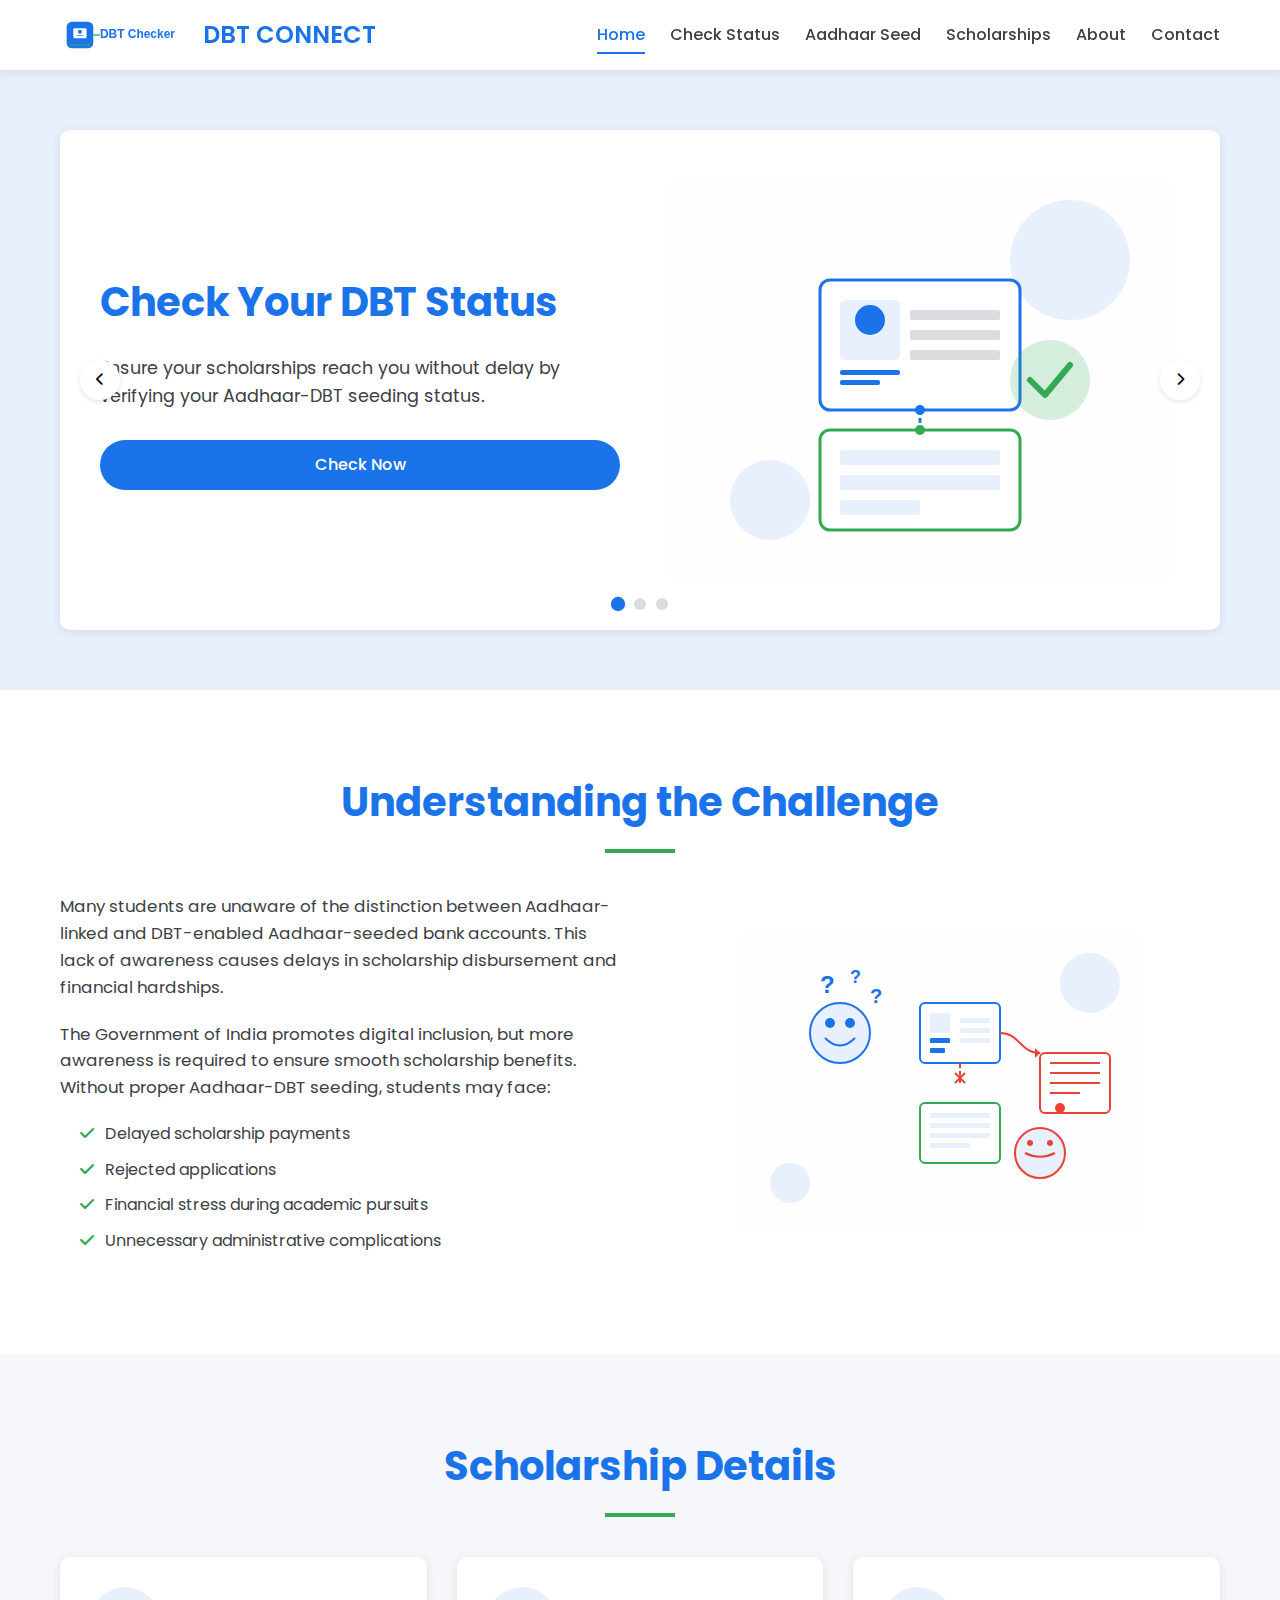
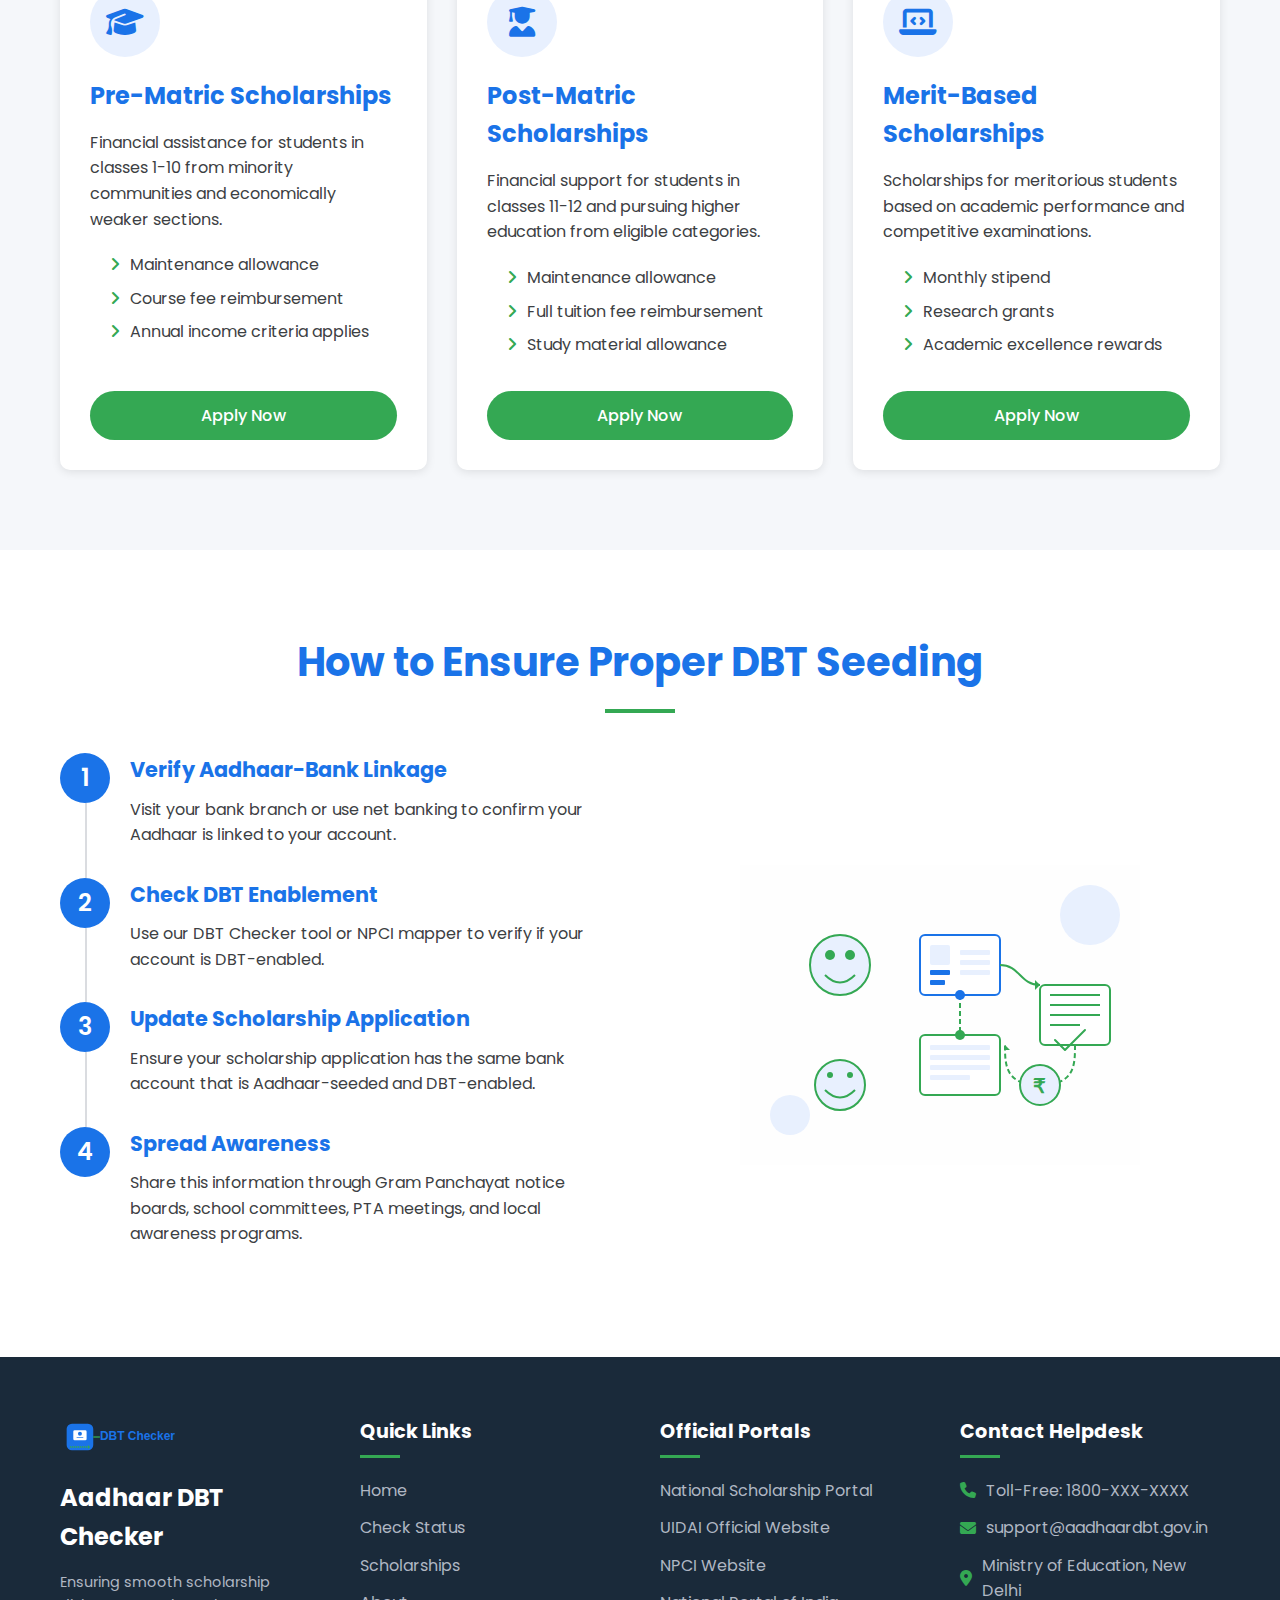
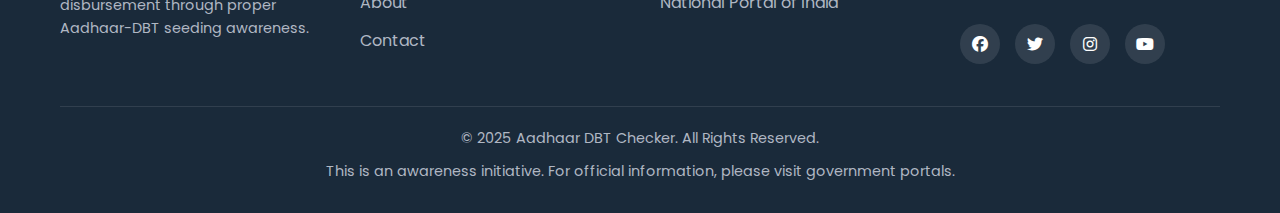
<file: index.html>
<!DOCTYPE html>
<html lang="en">
<head>
    <meta charset="UTF-8">
    <meta name="viewport" content="width=device-width, initial-scale=1.0">
    <title>Aadhaar DBT Checker</title>
    <link rel="stylesheet" href="css/styles.css">
    <link rel="stylesheet" href="https://cdnjs.cloudflare.com/ajax/libs/font-awesome/6.4.0/css/all.min.css">
    <link href="https://fonts.googleapis.com/css2?family=Poppins:wght@300;400;500;600;700&display=swap" rel="stylesheet">
</head>
<body>
    <!-- Header Section -->
    <header>
        <div class="container">
            <div class="logo">
                <img src="images/logo.svg" alt="Aadhaar DBT Logo">
                <h1>DBT CONNECT</h1>
            </div>
            <nav>
                <ul>
                    <li><a href="index.html" class="active">Home</a></li>
                    <li><a href="checker.html">Check Status</a></li>
                    <li><a href="aadhaar.html">Aadhaar Seed</a></li>
                    <li><a href="#scholarships">Scholarships</a></li>
                    <li><a href="#about">About</a></li>
                    <li><a href="#contact">Contact</a></li>
                </ul>
            </nav>
        </div>
    </header>

    <!-- Hero Section with Carousel -->
    <section class="hero">
        <div class="container">
            <div class="carousel-container">
                <div class="carousel">
                    <div class="carousel-slide active">
                        <div class="carousel-content">
                            <h2>Check Your DBT Status</h2>
                            <p>Ensure your scholarships reach you without delay by verifying your Aadhaar-DBT seeding status.</p>
                            <a href="checker.html" class="btn btn-primary">Check Now</a>
                        </div>
                        <div class="carousel-image">
                            <img src="images/hero-1.svg" alt="DBT Checker">
                        </div>
                    </div>
                    <div class="carousel-slide">
                        <div class="carousel-content">
                            <h2>Pre & Post Matric Scholarships</h2>
                            <p>Access government scholarships easily with proper Aadhaar-DBT seeding.</p>
                            <a href="#scholarships" class="btn btn-primary">Learn More</a>
                        </div>
                        <div class="carousel-image">
                            <img src="images/hero-2.svg" alt="Scholarships">
                        </div>
                    </div>
                    <div class="carousel-slide">
                        <div class="carousel-content">
                            <h2>Digital Financial Inclusion</h2>
                            <p>Be part of India's digital revolution by enabling Aadhaar-DBT for direct benefit transfers.</p>
                            <a href="#solution" class="btn btn-primary">Know How</a>
                        </div>
                        <div class="carousel-image">
                            <img src="images/hero-3.svg" alt="Digital Inclusion">
                        </div>
                    </div>
                </div>
                <div class="carousel-indicators">
                    <span class="indicator active" data-slide="0"></span>
                    <span class="indicator" data-slide="1"></span>
                    <span class="indicator" data-slide="2"></span>
                </div>
                <div class="carousel-controls">
                    <button class="carousel-control prev"><i class="fas fa-chevron-left"></i></button>
                    <button class="carousel-control next"><i class="fas fa-chevron-right"></i></button>
                </div>
            </div>
        </div>
    </section>

    <!-- About/Description Section -->
    <section id="about" class="about">
        <div class="container">
            <div class="section-header">
                <h2>Understanding the Challenge</h2>
                <div class="underline"></div>
            </div>
            <div class="about-content">
                <div class="about-text">
                    <p>Many students are unaware of the distinction between Aadhaar-linked and DBT-enabled Aadhaar-seeded bank accounts. This lack of awareness causes delays in scholarship disbursement and financial hardships.</p>
                    <p>The Government of India promotes digital inclusion, but more awareness is required to ensure smooth scholarship benefits. Without proper Aadhaar-DBT seeding, students may face:</p>
                    <ul>
                        <li>Delayed scholarship payments</li>
                        <li>Rejected applications</li>
                        <li>Financial stress during academic pursuits</li>
                        <li>Unnecessary administrative complications</li>
                    </ul>
                </div>
                <div class="about-image">
                    <img src="images/about.svg" alt="DBT Challenge">
                </div>
            </div>
        </div>
    </section>

    <!-- Scholarship Details Section -->
    <section id="scholarships" class="scholarships">
        <div class="container">
            <div class="section-header">
                <h2>Scholarship Details</h2>
                <div class="underline"></div>
            </div>
            <div class="scholarship-cards">
                <div class="card">
                    <div class="card-icon">
                        <i class="fas fa-graduation-cap"></i>
                    </div>
                    <h3>Pre-Matric Scholarships</h3>
                    <p>Financial assistance for students in classes 1-10 from minority communities and economically weaker sections.</p>
                    <ul>
                        <li>Maintenance allowance</li>
                        <li>Course fee reimbursement</li>
                        <li>Annual income criteria applies</li>
                    </ul>
                    <a href="https://scholarships.gov.in" target="_blank" class="btn btn-secondary">Apply Now</a>
                </div>
                <div class="card">
                    <div class="card-icon">
                        <i class="fas fa-user-graduate"></i>
                    </div>
                    <h3>Post-Matric Scholarships</h3>
                    <p>Financial support for students in classes 11-12 and pursuing higher education from eligible categories.</p>
                    <ul>
                        <li>Maintenance allowance</li>
                        <li>Full tuition fee reimbursement</li>
                        <li>Study material allowance</li>
                    </ul>
                    <a href="https://scholarships.gov.in" target="_blank" class="btn btn-secondary">Apply Now</a>
                </div>
                <div class="card">
                    <div class="card-icon">
                        <i class="fas fa-laptop-code"></i>
                    </div>
                    <h3>Merit-Based Scholarships</h3>
                    <p>Scholarships for meritorious students based on academic performance and competitive examinations.</p>
                    <ul>
                        <li>Monthly stipend</li>
                        <li>Research grants</li>
                        <li>Academic excellence rewards</li>
                    </ul>
                    <a href="https://scholarships.gov.in" target="_blank" class="btn btn-secondary">Apply Now</a>
                </div>
            </div>
        </div>
    </section>

    <!-- Expected Solution Section -->
    <section id="solution" class="solution">
        <div class="container">
            <div class="section-header">
                <h2>How to Ensure Proper DBT Seeding</h2>
                <div class="underline"></div>
            </div>
            <div class="solution-content">
                <div class="solution-steps">
                    <div class="step">
                        <div class="step-number">1</div>
                        <div class="step-content">
                            <h3>Verify Aadhaar-Bank Linkage</h3>
                            <p>Visit your bank branch or use net banking to confirm your Aadhaar is linked to your account.</p>
                        </div>
                    </div>
                    <div class="step">
                        <div class="step-number">2</div>
                        <div class="step-content">
                            <h3>Check DBT Enablement</h3>
                            <p>Use our DBT Checker tool or NPCI mapper to verify if your account is DBT-enabled.</p>
                        </div>
                    </div>
                    <div class="step">
                        <div class="step-number">3</div>
                        <div class="step-content">
                            <h3>Update Scholarship Application</h3>
                            <p>Ensure your scholarship application has the same bank account that is Aadhaar-seeded and DBT-enabled.</p>
                        </div>
                    </div>
                    <div class="step">
                        <div class="step-number">4</div>
                        <div class="step-content">
                            <h3>Spread Awareness</h3>
                            <p>Share this information through Gram Panchayat notice boards, school committees, PTA meetings, and local awareness programs.</p>
                        </div>
                    </div>
                </div>
                <div class="solution-image">
                    <img src="images/solution.svg" alt="DBT Solution">
                </div>
            </div>
        </div>
    </section>

    <!-- Footer Section -->
    <footer id="contact">
        <div class="container">
            <div class="footer-content">
                <div class="footer-logo">
                    <img src="images/logo.svg" alt="Aadhaar DBT Logo">
                    <h2>Aadhaar DBT Checker</h2>
                    <p>Ensuring smooth scholarship disbursement through proper Aadhaar-DBT seeding awareness.</p>
                </div>
                <div class="footer-links">
                    <h3>Quick Links</h3>
                    <ul>
                        <li><a href="index.html">Home</a></li>
                        <li><a href="checker.html">Check Status</a></li>
                        <li><a href="#scholarships">Scholarships</a></li>
                        <li><a href="#about">About</a></li>
                        <li><a href="#contact">Contact</a></li>
                    </ul>
                </div>
                <div class="footer-official">
                    <h3>Official Portals</h3>
                    <ul>
                        <li><a href="https://scholarships.gov.in" target="_blank">National Scholarship Portal</a></li>
                        <li><a href="https://uidai.gov.in" target="_blank">UIDAI Official Website</a></li>
                        <li><a href="https://www.npci.org.in" target="_blank">NPCI Website</a></li>
                        <li><a href="https://www.india.gov.in" target="_blank">National Portal of India</a></li>
                    </ul>
                </div>
                <div class="footer-contact">
                    <h3>Contact Helpdesk</h3>
                    <ul>
                        <li><i class="fas fa-phone"></i> Toll-Free: 1800-XXX-XXXX</li>
                        <li><i class="fas fa-envelope"></i> support@aadhaardbt.gov.in</li>
                        <li><i class="fas fa-map-marker-alt"></i> Ministry of Education, New Delhi</li>
                    </ul>
                    <div class="social-icons">
                        <a href="#" target="_blank"><i class="fab fa-facebook"></i></a>
                        <a href="#" target="_blank"><i class="fab fa-twitter"></i></a>
                        <a href="#" target="_blank"><i class="fab fa-instagram"></i></a>
                        <a href="#" target="_blank"><i class="fab fa-youtube"></i></a>
                    </div>
                </div>
            </div>
            <div class="footer-bottom">
                <p>&copy; 2025 Aadhaar DBT Checker. All Rights Reserved.</p>
                <p>This is an awareness initiative. For official information, please visit government portals.</p>
            </div>
        </div>
    </footer>

    <script src="js/script.js"></script>
</body>
</html>
</file>
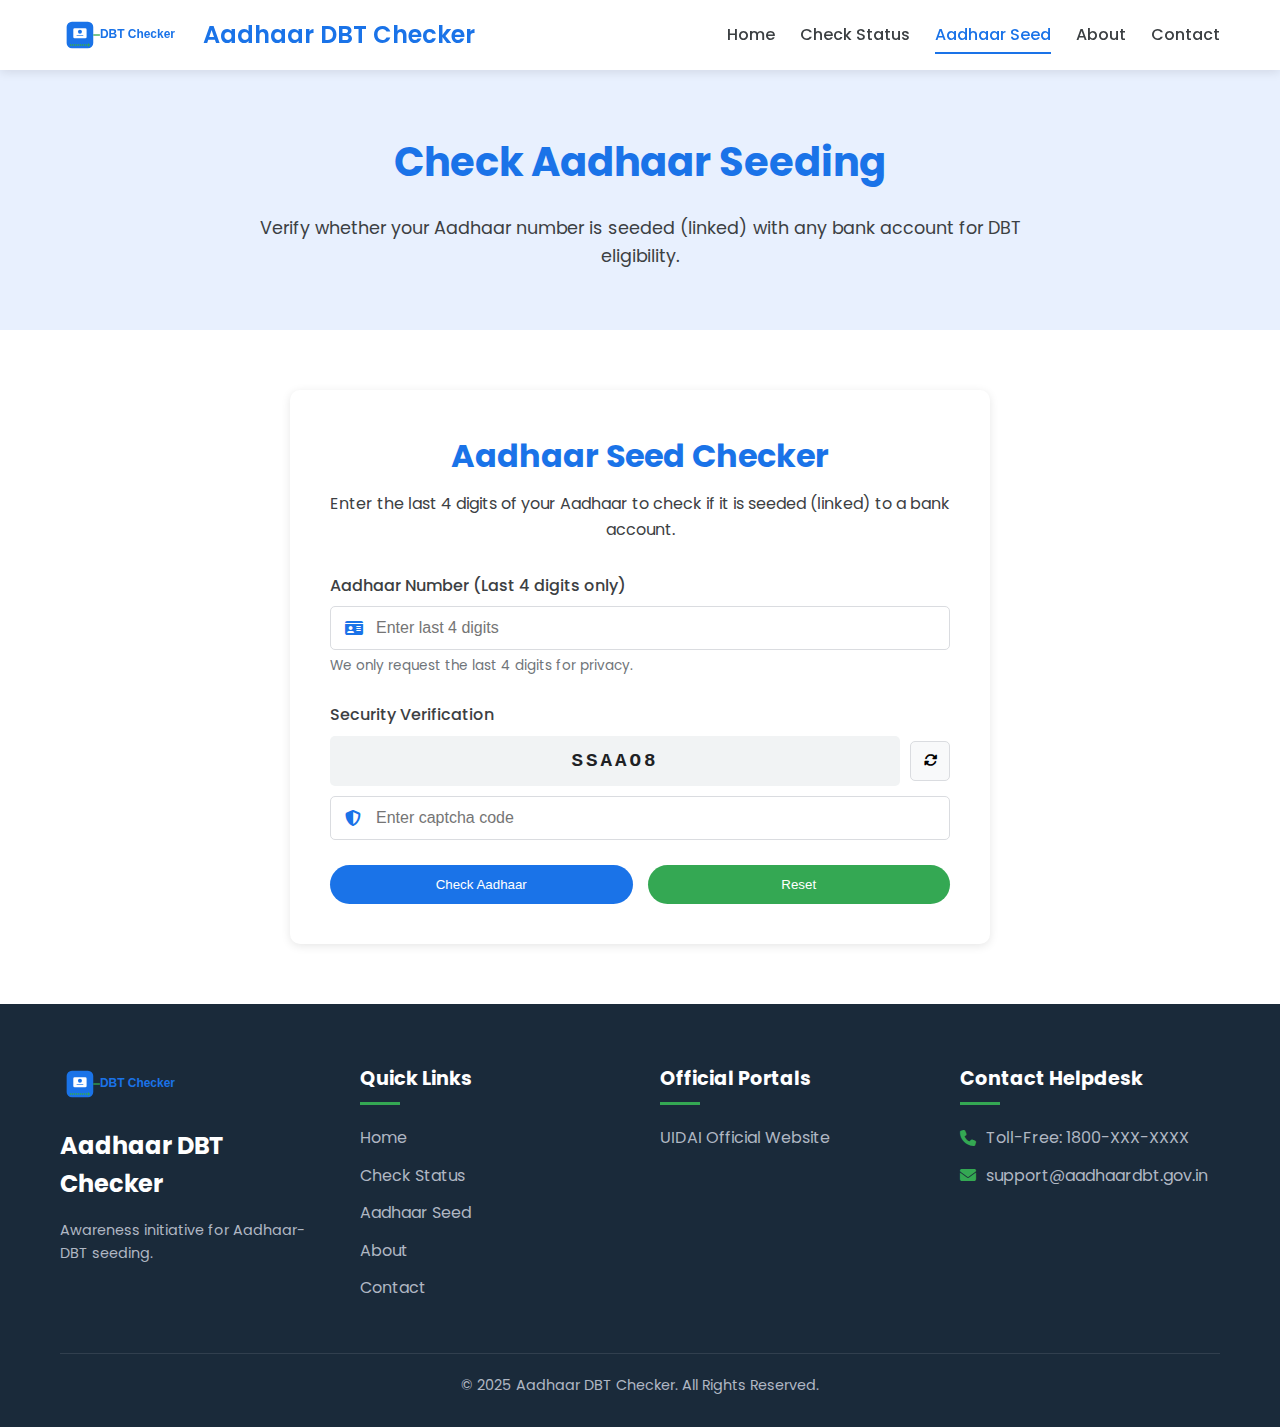
<file: aadhaar.html>
<!DOCTYPE html>
<html lang="en">
<head>
    <meta charset="UTF-8">
    <meta name="viewport" content="width=device-width, initial-scale=1.0">
    <title>Aadhaar Seeding Checker - Aadhaar DBT Checker</title>
    <link rel="stylesheet" href="css/styles.css">
    <link rel="stylesheet" href="css/checker.css">
    <link rel="stylesheet" href="https://cdnjs.cloudflare.com/ajax/libs/font-awesome/6.4.0/css/all.min.css">
    <link href="https://fonts.googleapis.com/css2?family=Poppins:wght@300;400;500;600;700&display=swap" rel="stylesheet">
</head>
<body>
    <header>
        <div class="container">
            <div class="logo">
                <img src="images/logo.svg" alt="Aadhaar DBT Logo">
                <h1>Aadhaar DBT Checker</h1>
            </div>
            <nav>
                <ul>
                    <li><a href="index.html">Home</a></li>
                    <li><a href="checker.html">Check Status</a></li>
                    <li><a href="aadhaar.html" class="active">Aadhaar Seed</a></li>
                    <li><a href="index.html#about">About</a></li>
                    <li><a href="index.html#contact">Contact</a></li>
                </ul>
            </nav>
        </div>
    </header>

    <section class="checker-hero">
        <div class="container">
            <div class="checker-hero-content">
                <h1>Check Aadhaar Seeding</h1>
                <p>Verify whether your Aadhaar number is seeded (linked) with any bank account for DBT eligibility.</p>
            </div>
        </div>
    </section>

    <section class="checker-form">
        <div class="container">
            <div class="form-container">
                <div class="form-header">
                    <h2>Aadhaar Seed Checker</h2>
                    <p>Enter the last 4 digits of your Aadhaar to check if it is seeded (linked) to a bank account.</p>
                </div>
                <form id="aadhaar-checker-form">
                    <div class="form-group">
                        <label for="aadhaar-last4">Aadhaar Number (Last 4 digits only)</label>
                        <div class="input-with-icon">
                            <i class="fas fa-id-card"></i>
                            <input type="text" id="aadhaar-last4" name="aadhaar-last4" placeholder="Enter last 4 digits" maxlength="4" pattern="[0-9]{4}" required>
                        </div>
                        <small>We only request the last 4 digits for privacy.</small>
                    </div>

                    <div class="form-group captcha-group">
                        <label for="aadhaar-captcha">Security Verification</label>
                        <div class="captcha-container">
                            <div class="captcha" id="aadhaar-captcha-code">A1B2C3</div>
                            <button type="button" id="aadhaar-refresh-captcha" class="refresh-btn" aria-label="Refresh captcha"><i class="fas fa-sync-alt"></i></button>
                        </div>
                        <div class="input-with-icon">
                            <i class="fas fa-shield-alt"></i>
                            <input type="text" id="aadhaar-captcha" name="aadhaar-captcha" placeholder="Enter captcha code" required>
                        </div>
                    </div>

                    <div class="form-actions">
                        <button type="submit" class="btn btn-primary">Check Aadhaar</button>
                        <button type="reset" class="btn btn-secondary">Reset</button>
                    </div>
                </form>
            </div>

            <div class="result-container" id="aadhaar-result" style="display:none;">
                <div class="result-header">
                    <h2>Aadhaar Seeding Result</h2>
                    <div class="result-icon"><i class="fas fa-check-circle"></i></div>
                </div>
                <div class="result-content">
                    <div class="result-status">
                        <h3>Aadhaar Seeded: <span id="aadhaar-seed-status">Yes</span></h3>
                    </div>
                    <div class="result-details" id="aadhaar-result-details">
                        <p>If Aadhaar is seeded, it means your Aadhaar is linked with a bank account. For DBT eligibility also ensure DBT enablement.</p>
                    </div>
                    <div class="result-actions">
                        <button id="aadhaar-check-again" class="btn btn-secondary">Check Another</button>
                        <a href="checker.html" class="btn btn-primary">Check DBT Status</a>
                    </div>
                </div>
            </div>

        </div>
    </section>

    <footer id="contact">
        <div class="container">
            <div class="footer-content">
                <div class="footer-logo">
                    <img src="images/logo.svg" alt="Aadhaar DBT Logo">
                    <h2>Aadhaar DBT Checker</h2>
                    <p>Awareness initiative for Aadhaar-DBT seeding.</p>
                </div>
                <div class="footer-links">
                    <h3>Quick Links</h3>
                    <ul>
                        <li><a href="index.html">Home</a></li>
                        <li><a href="checker.html">Check Status</a></li>
                        <li><a href="aadhaar.html">Aadhaar Seed</a></li>
                        <li><a href="index.html#about">About</a></li>
                        <li><a href="index.html#contact">Contact</a></li>
                    </ul>
                </div>
                <div class="footer-official">
                    <h3>Official Portals</h3>
                    <ul>
                        <li><a href="https://uidai.gov.in" target="_blank" rel="noopener">UIDAI Official Website</a></li>
                    </ul>
                </div>
                <div class="footer-contact">
                    <h3>Contact Helpdesk</h3>
                    <ul>
                        <li><i class="fas fa-phone"></i> Toll-Free: 1800-XXX-XXXX</li>
                        <li><i class="fas fa-envelope"></i> support@aadhaardbt.gov.in</li>
                    </ul>
                </div>
            </div>
            <div class="footer-bottom">
                <p>&copy; 2025 Aadhaar DBT Checker. All Rights Reserved.</p>
            </div>
        </div>
    </footer>

    <script src="js/script.js"></script>
    <script src="js/aadhaar.js"></script>
</body>
</html>
</file>
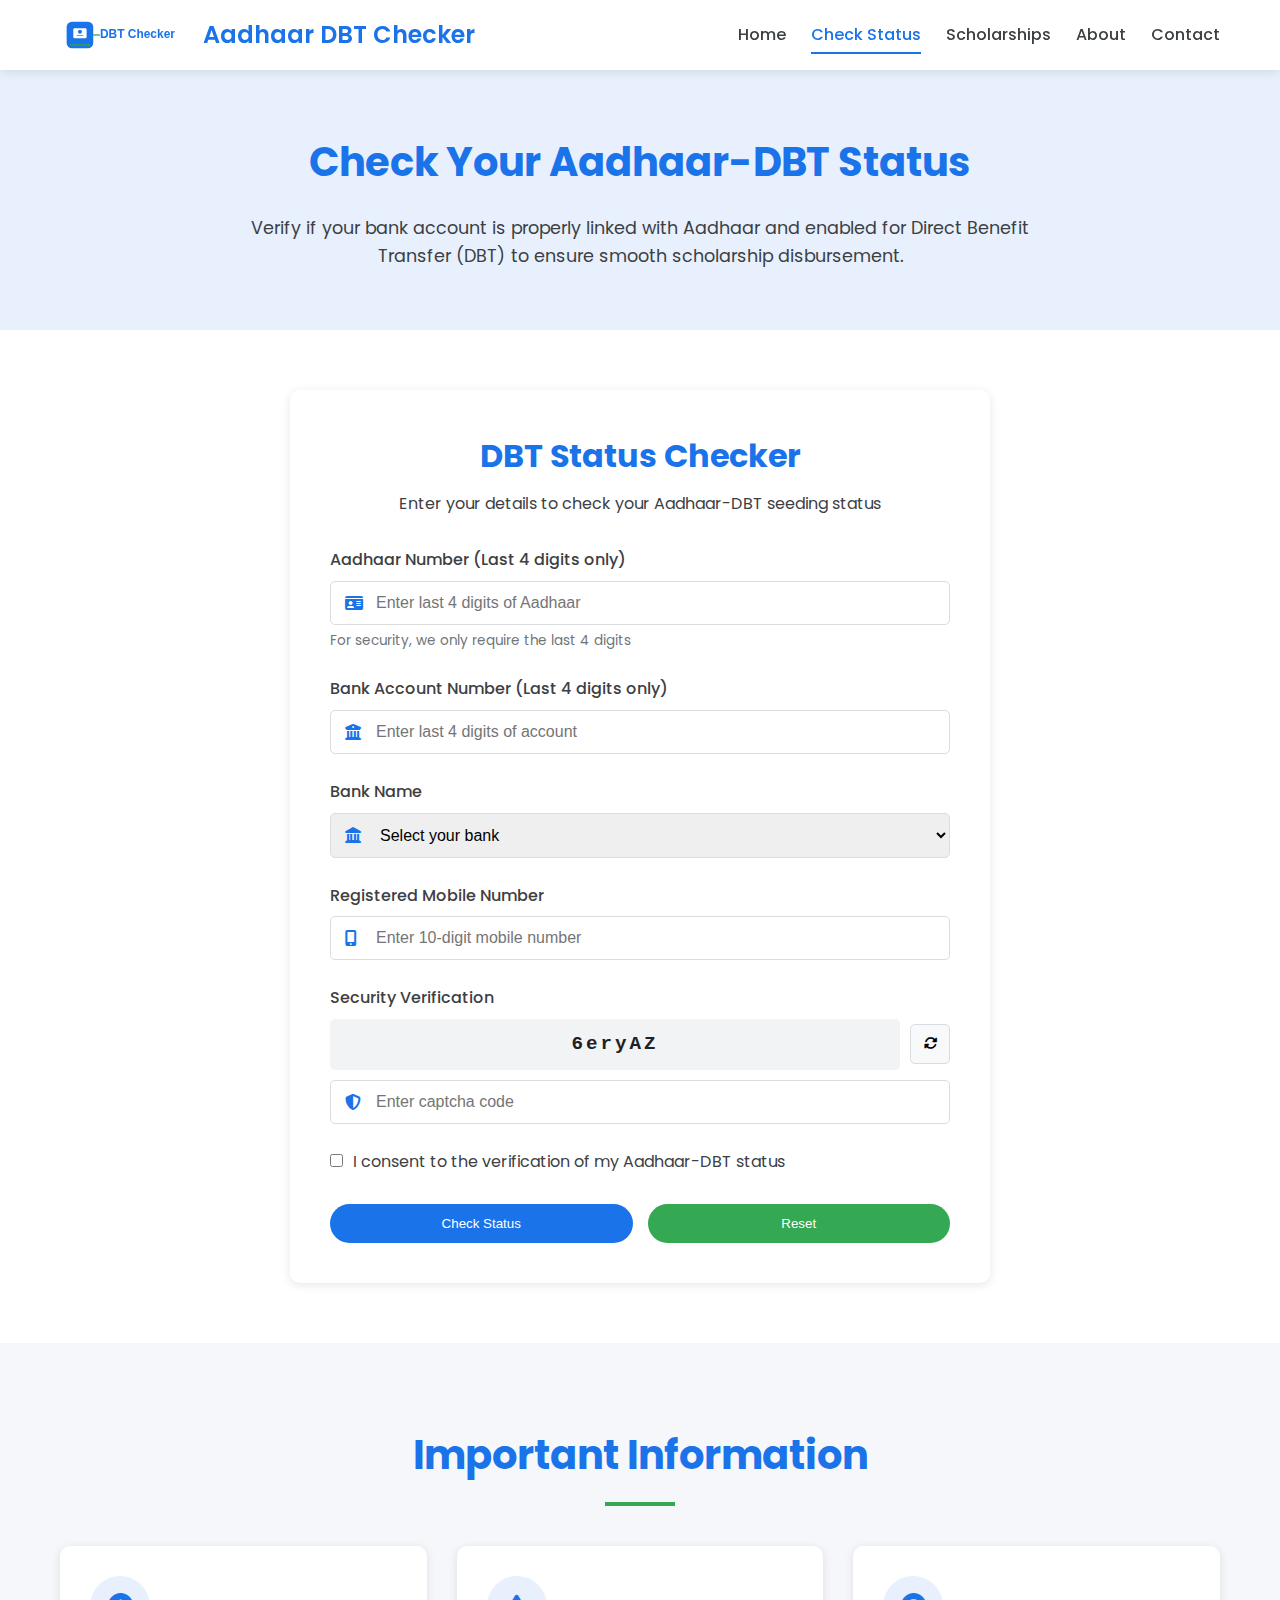
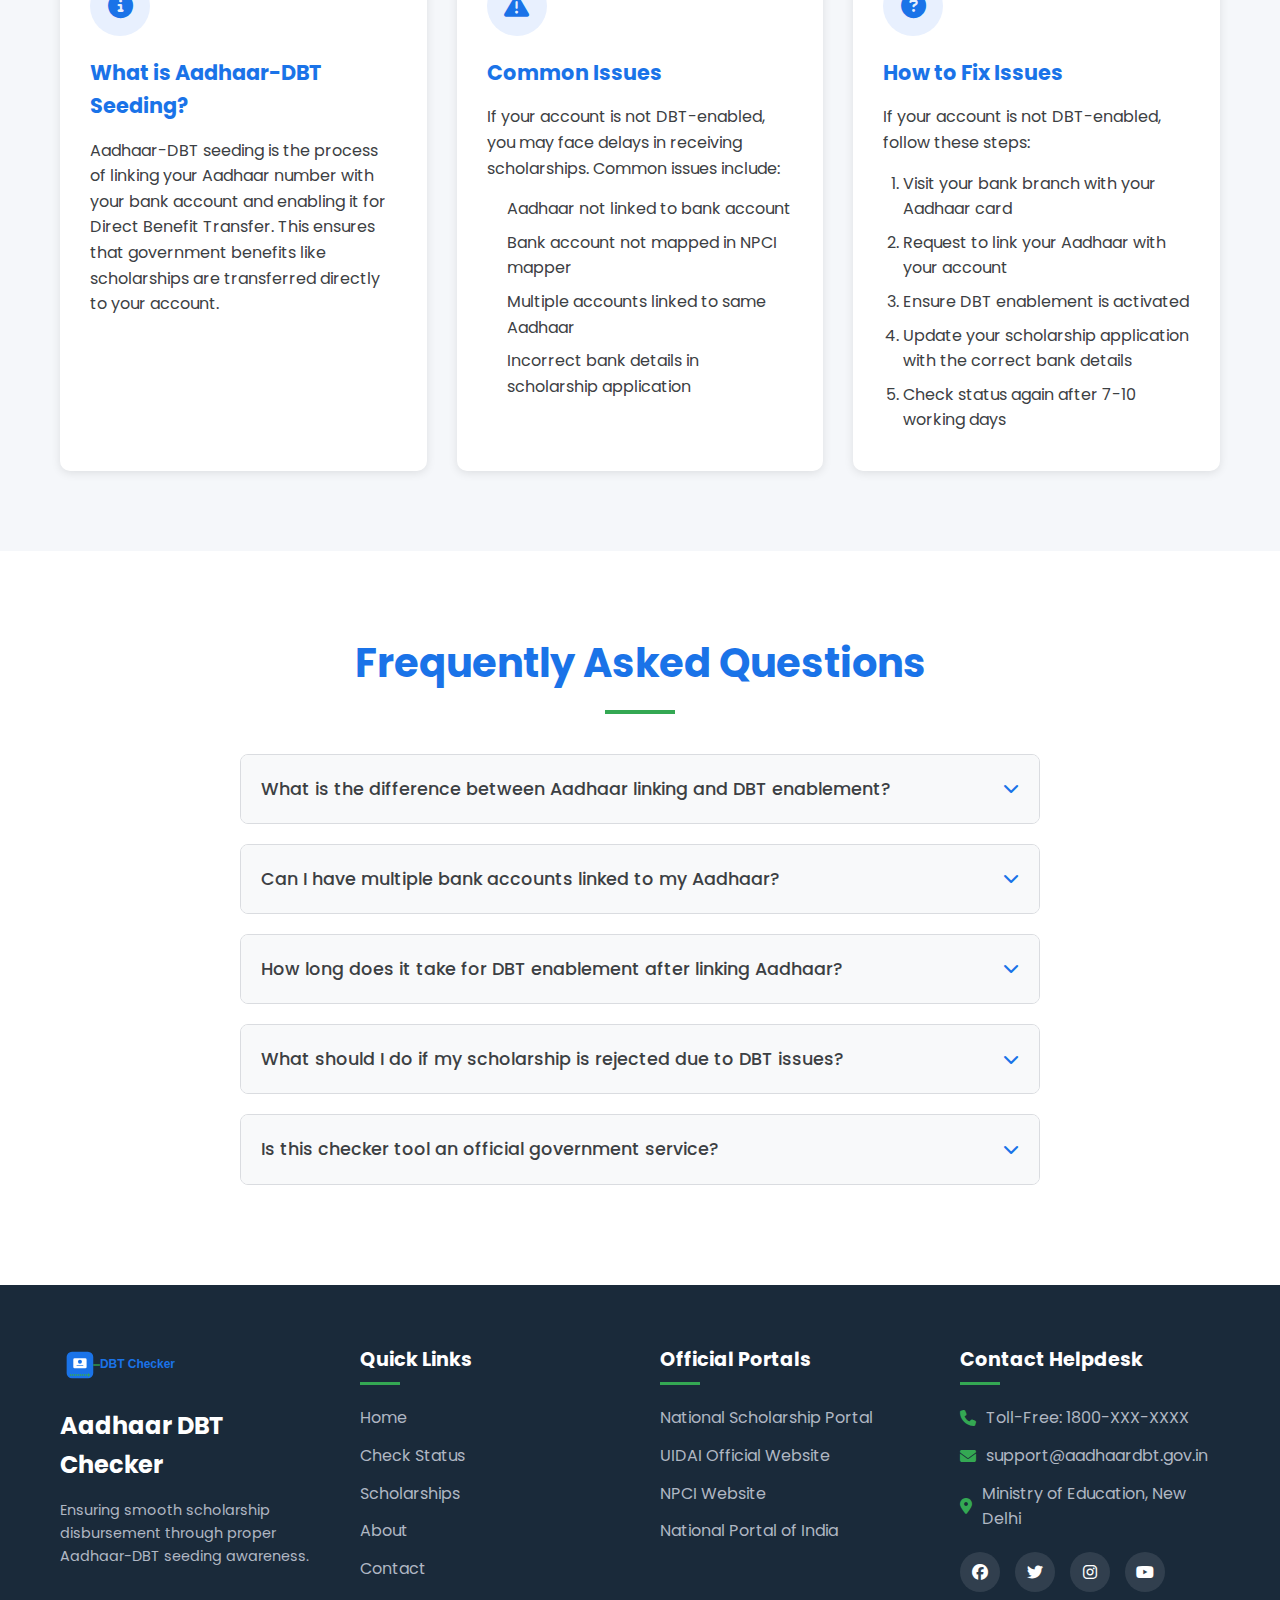
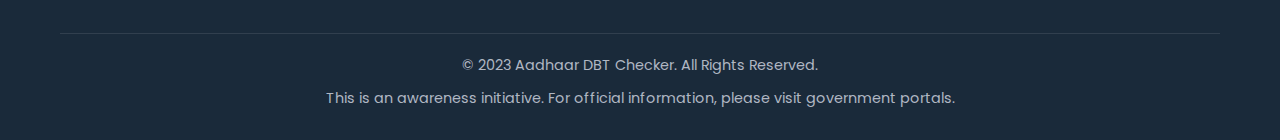
<file: checker.html>
<!DOCTYPE html>
<html lang="en">
<head>
    <meta charset="UTF-8">
    <meta name="viewport" content="width=device-width, initial-scale=1.0">
    <title>Check DBT Status - Aadhaar DBT Checker</title>
    <link rel="stylesheet" href="css/styles.css">
    <link rel="stylesheet" href="css/checker.css">
    <link rel="stylesheet" href="https://cdnjs.cloudflare.com/ajax/libs/font-awesome/6.4.0/css/all.min.css">
    <link href="https://fonts.googleapis.com/css2?family=Poppins:wght@300;400;500;600;700&display=swap" rel="stylesheet">
</head>
<body>
    <!-- Header Section -->
    <header>
        <div class="container">
            <div class="logo">
                <img src="images/logo.svg" alt="Aadhaar DBT Logo">
                <h1>Aadhaar DBT Checker</h1>
            </div>
            <nav>
                <ul>
                    <li><a href="index.html">Home</a></li>
                    <li><a href="checker.html" class="active">Check Status</a></li>
                    <li><a href="index.html#scholarships">Scholarships</a></li>
                    <li><a href="index.html#about">About</a></li>
                    <li><a href="index.html#contact">Contact</a></li>
                </ul>
            </nav>
        </div>
    </header>

    <!-- Checker Hero Section -->
    <section class="checker-hero">
        <div class="container">
            <div class="checker-hero-content">
                <h1>Check Your Aadhaar-DBT Status</h1>
                <p>Verify if your bank account is properly linked with Aadhaar and enabled for Direct Benefit Transfer (DBT) to ensure smooth scholarship disbursement.</p>
            </div>
        </div>
    </section>

    <!-- Checker Form Section -->
    <section class="checker-form">
        <div class="container">
            <div class="form-container">
                <div class="form-header">
                    <h2>DBT Status Checker</h2>
                    <p>Enter your details to check your Aadhaar-DBT seeding status</p>
                </div>
                <form id="dbt-checker-form">
                    <div class="form-group">
                        <label for="aadhaar">Aadhaar Number (Last 4 digits only)</label>
                        <div class="input-with-icon">
                            <i class="fas fa-id-card"></i>
                            <input type="text" id="aadhaar" name="aadhaar" placeholder="Enter last 4 digits of Aadhaar" maxlength="4" pattern="[0-9]{4}" required>
                        </div>
                        <small>For security, we only require the last 4 digits</small>
                    </div>
                    <div class="form-group">
                        <label for="bank-account">Bank Account Number (Last 4 digits only)</label>
                        <div class="input-with-icon">
                            <i class="fas fa-university"></i>
                            <input type="text" id="bank-account" name="bank-account" placeholder="Enter last 4 digits of account" maxlength="4" pattern="[0-9]{4}" required>
                        </div>
                    </div>
                    <div class="form-group">
                        <label for="bank-name">Bank Name</label>
                        <div class="input-with-icon">
                            <i class="fas fa-landmark"></i>
                            <select id="bank-name" name="bank-name" required>
                                <option value="" disabled selected>Select your bank</option>
                                <option value="sbi">State Bank of India</option>
                                <option value="pnb">Punjab National Bank</option>
                                <option value="bob">Bank of Baroda</option>
                                <option value="canara">Canara Bank</option>
                                <option value="hdfc">HDFC Bank</option>
                                <option value="icici">ICICI Bank</option>
                                <option value="axis">Axis Bank</option>
                                <option value="idbi">IDBI Bank</option>
                                <option value="union">Union Bank of India</option>
                                <option value="other">Other Bank</option>
                            </select>
                        </div>
                    </div>
                    <div class="form-group">
                        <label for="mobile">Registered Mobile Number</label>
                        <div class="input-with-icon">
                            <i class="fas fa-mobile-alt"></i>
                            <input type="tel" id="mobile" name="mobile" placeholder="Enter 10-digit mobile number" pattern="[0-9]{10}" required>
                        </div>
                    </div>
                    <div class="form-group captcha-group">
                        <label for="captcha">Security Verification</label>
                        <div class="captcha-container">
                            <div class="captcha" id="captcha-code">XA7B9C</div>
                            <button type="button" id="refresh-captcha" class="refresh-btn">
                                <i class="fas fa-sync-alt"></i>
                            </button>
                        </div>
                        <div class="input-with-icon">
                            <i class="fas fa-shield-alt"></i>
                            <input type="text" id="captcha" name="captcha" placeholder="Enter captcha code" required>
                        </div>
                    </div>
                    <div class="form-group consent-group">
                        <div class="checkbox-container">
                            <input type="checkbox" id="consent" name="consent" required>
                            <label for="consent">I consent to the verification of my Aadhaar-DBT status</label>
                        </div>
                    </div>
                    <div class="form-actions">
                        <button type="submit" class="btn btn-primary">Check Status</button>
                        <button type="reset" class="btn btn-secondary">Reset</button>
                    </div>
                </form>
            </div>

            <!-- Result Section (Initially Hidden) -->
            <div class="result-container" id="result-container" style="display: none;">
                <div class="result-header">
                    <h2>DBT Status Result</h2>
                    <div class="result-icon">
                        <i class="fas fa-check-circle"></i>
                    </div>
                </div>
                <div class="result-content">
                    <div class="result-status">
                        <h3>Aadhaar-DBT Status: <span id="dbt-status">Enabled</span></h3>
                    </div>
                    <div class="result-details">
                        <p>Your bank account is properly linked with Aadhaar and enabled for Direct Benefit Transfer (DBT).</p>
                        <p>This means you are eligible to receive scholarship benefits directly into your bank account.</p>
                    </div>
                    <div class="result-actions">
                        <button id="check-again" class="btn btn-secondary">Check Another Account</button>
                        <a href="index.html#scholarships" class="btn btn-primary">View Scholarships</a>
                    </div>
                </div>
            </div>
        </div>
    </section>

    <!-- Information Section -->
    <section class="info-section">
        <div class="container">
            <div class="section-header">
                <h2>Important Information</h2>
                <div class="underline"></div>
            </div>
            <div class="info-cards">
                <div class="info-card">
                    <div class="info-icon">
                        <i class="fas fa-info-circle"></i>
                    </div>
                    <h3>What is Aadhaar-DBT Seeding?</h3>
                    <p>Aadhaar-DBT seeding is the process of linking your Aadhaar number with your bank account and enabling it for Direct Benefit Transfer. This ensures that government benefits like scholarships are transferred directly to your account.</p>
                </div>
                <div class="info-card">
                    <div class="info-icon">
                        <i class="fas fa-exclamation-triangle"></i>
                    </div>
                    <h3>Common Issues</h3>
                    <p>If your account is not DBT-enabled, you may face delays in receiving scholarships. Common issues include:</p>
                    <ul>
                        <li>Aadhaar not linked to bank account</li>
                        <li>Bank account not mapped in NPCI mapper</li>
                        <li>Multiple accounts linked to same Aadhaar</li>
                        <li>Incorrect bank details in scholarship application</li>
                    </ul>
                </div>
                <div class="info-card">
                    <div class="info-icon">
                        <i class="fas fa-question-circle"></i>
                    </div>
                    <h3>How to Fix Issues</h3>
                    <p>If your account is not DBT-enabled, follow these steps:</p>
                    <ol>
                        <li>Visit your bank branch with your Aadhaar card</li>
                        <li>Request to link your Aadhaar with your account</li>
                        <li>Ensure DBT enablement is activated</li>
                        <li>Update your scholarship application with the correct bank details</li>
                        <li>Check status again after 7-10 working days</li>
                    </ol>
                </div>
            </div>
        </div>
    </section>

    <!-- FAQ Section -->
    <section class="faq-section">
        <div class="container">
            <div class="section-header">
                <h2>Frequently Asked Questions</h2>
                <div class="underline"></div>
            </div>
            <div class="faq-container">
                <div class="faq-item">
                    <div class="faq-question">
                        <h3>What is the difference between Aadhaar linking and DBT enablement?</h3>
                        <span class="faq-toggle"><i class="fas fa-chevron-down"></i></span>
                    </div>
                    <div class="faq-answer">
                        <p>Aadhaar linking is simply connecting your Aadhaar number to your bank account. DBT enablement is an additional step where your bank account is mapped in the NPCI mapper to receive direct benefit transfers. Both steps are necessary for scholarship disbursement.</p>
                    </div>
                </div>
                <div class="faq-item">
                    <div class="faq-question">
                        <h3>Can I have multiple bank accounts linked to my Aadhaar?</h3>
                        <span class="faq-toggle"><i class="fas fa-chevron-down"></i></span>
                    </div>
                    <div class="faq-answer">
                        <p>Yes, you can link multiple bank accounts to your Aadhaar. However, for DBT purposes, only one account can be active for receiving benefits at a time. This is determined by the last account you enabled for DBT, which becomes your primary account in the NPCI mapper.</p>
                    </div>
                </div>
                <div class="faq-item">
                    <div class="faq-question">
                        <h3>How long does it take for DBT enablement after linking Aadhaar?</h3>
                        <span class="faq-toggle"><i class="fas fa-chevron-down"></i></span>
                    </div>
                    <div class="faq-answer">
                        <p>After linking your Aadhaar with your bank account, DBT enablement typically takes 7-10 working days to reflect in the system. This time is needed for your bank to update your details in the NPCI mapper.</p>
                    </div>
                </div>
                <div class="faq-item">
                    <div class="faq-question">
                        <h3>What should I do if my scholarship is rejected due to DBT issues?</h3>
                        <span class="faq-toggle"><i class="fas fa-chevron-down"></i></span>
                    </div>
                    <div class="faq-answer">
                        <p>If your scholarship is rejected due to DBT issues, first verify your DBT status using this tool. Then visit your bank with your Aadhaar card and request proper linking and DBT enablement. After confirmation from the bank, update your scholarship application with the correct bank details and reapply if possible.</p>
                    </div>
                </div>
                <div class="faq-item">
                    <div class="faq-question">
                        <h3>Is this checker tool an official government service?</h3>
                        <span class="faq-toggle"><i class="fas fa-chevron-down"></i></span>
                    </div>
                    <div class="faq-answer">
                        <p>This checker tool is an awareness initiative to help students understand their Aadhaar-DBT status. While it provides valuable information, for official verification, please visit your bank branch or use the official NPCI or UIDAI services.</p>
                    </div>
                </div>
            </div>
        </div>
    </section>

    <!-- Footer Section -->
    <footer id="contact">
        <div class="container">
            <div class="footer-content">
                <div class="footer-logo">
                    <img src="images/logo.svg" alt="Aadhaar DBT Logo">
                    <h2>Aadhaar DBT Checker</h2>
                    <p>Ensuring smooth scholarship disbursement through proper Aadhaar-DBT seeding awareness.</p>
                </div>
                <div class="footer-links">
                    <h3>Quick Links</h3>
                    <ul>
                        <li><a href="index.html">Home</a></li>
                        <li><a href="checker.html">Check Status</a></li>
                        <li><a href="index.html#scholarships">Scholarships</a></li>
                        <li><a href="index.html#about">About</a></li>
                        <li><a href="index.html#contact">Contact</a></li>
                    </ul>
                </div>
                <div class="footer-official">
                    <h3>Official Portals</h3>
                    <ul>
                        <li><a href="https://scholarships.gov.in" target="_blank">National Scholarship Portal</a></li>
                        <li><a href="https://uidai.gov.in" target="_blank">UIDAI Official Website</a></li>
                        <li><a href="https://www.npci.org.in" target="_blank">NPCI Website</a></li>
                        <li><a href="https://www.india.gov.in" target="_blank">National Portal of India</a></li>
                    </ul>
                </div>
                <div class="footer-contact">
                    <h3>Contact Helpdesk</h3>
                    <ul>
                        <li><i class="fas fa-phone"></i> Toll-Free: 1800-XXX-XXXX</li>
                        <li><i class="fas fa-envelope"></i> support@aadhaardbt.gov.in</li>
                        <li><i class="fas fa-map-marker-alt"></i> Ministry of Education, New Delhi</li>
                    </ul>
                    <div class="social-icons">
                        <a href="#" target="_blank"><i class="fab fa-facebook"></i></a>
                        <a href="#" target="_blank"><i class="fab fa-twitter"></i></a>
                        <a href="#" target="_blank"><i class="fab fa-instagram"></i></a>
                        <a href="#" target="_blank"><i class="fab fa-youtube"></i></a>
                    </div>
                </div>
            </div>
            <div class="footer-bottom">
                <p>&copy; 2023 Aadhaar DBT Checker. All Rights Reserved.</p>
                <p>This is an awareness initiative. For official information, please visit government portals.</p>
            </div>
        </div>
    </footer>

    <script src="js/script.js"></script>
    <script src="js/checker.js"></script>
</body>
</html>
</file>
<file: css/styles.css>
/* Base Styles */
:root {
    --primary-color: #1a73e8;
    --secondary-color: #34a853;
    --accent-color: #4285f4;
    --light-color: #f8f9fa;
    --dark-color: #202124;
    --text-color: #3c4043;
    --border-color: #dadce0;
    --shadow: 0 2px 10px rgba(0, 0, 0, 0.1);
    --transition: all 0.3s ease;
}

* {
    margin: 0;
    padding: 0;
    box-sizing: border-box;
}

body {
    font-family: 'Poppins', sans-serif;
    color: var(--text-color);
    line-height: 1.6;
    background-color: var(--light-color);
}

.container {
    width: 100%;
    max-width: 1200px;
    margin: 0 auto;
    padding: 0 20px;
}

a {
    text-decoration: none;
    color: var(--primary-color);
    transition: var(--transition);
}

ul {
    list-style: none;
}

img {
    max-width: 100%;
    height: auto;
}

.section-header {
    text-align: center;
    margin-bottom: 40px;
}

.section-header h2 {
    font-size: 2.5rem;
    color: var(--primary-color);
    margin-bottom: 15px;
}

.underline {
    height: 4px;
    width: 70px;
    background: var(--secondary-color);
    margin: 0 auto;
}

/* Button Styles */
.btn {
    display: inline-block;
    padding: 12px 30px;
    border-radius: 30px;
    font-weight: 500;
    text-align: center;
    cursor: pointer;
    transition: var(--transition);
    border: none;
    outline: none;
}

.btn-primary {
    background-color: var(--primary-color);
    color: white;
}

.btn-primary:hover {
    background-color: #0d5bcd;
    transform: translateY(-3px);
    box-shadow: 0 5px 15px rgba(26, 115, 232, 0.3);
}

.btn-secondary {
    background-color: var(--secondary-color);
    color: white;
}

.btn-secondary:hover {
    background-color: #2d9249;
    transform: translateY(-3px);
    box-shadow: 0 5px 15px rgba(52, 168, 83, 0.3);
}

/* Header Styles */
header {
    background-color: white;
    box-shadow: var(--shadow);
    position: sticky;
    top: 0;
    z-index: 100;
}

header .container {
    display: flex;
    justify-content: space-between;
    align-items: center;
    padding: 15px 20px;
}

.logo {
    display: flex;
    align-items: center;
}

.logo img {
    height: 40px;
    margin-right: 10px;
}

.logo h1 {
    font-size: 1.5rem;
    color: var(--primary-color);
    font-weight: 600;
}

nav ul {
    display: flex;
}

nav ul li {
    margin-left: 25px;
}

nav ul li a {
    color: var(--text-color);
    font-weight: 500;
    padding: 8px 0;
    position: relative;
}

nav ul li a:hover,
nav ul li a.active {
    color: var(--primary-color);
}

nav ul li a::after {
    content: '';
    position: absolute;
    bottom: 0;
    left: 0;
    width: 0;
    height: 2px;
    background-color: var(--primary-color);
    transition: var(--transition);
}

nav ul li a:hover::after,
nav ul li a.active::after {
    width: 100%;
}

/* Hero Section with Carousel */
.hero {
    padding: 60px 0;
    background-color: #e8f0fe;
}

.carousel-container {
    position: relative;
    overflow: hidden;
    border-radius: 10px;
    box-shadow: var(--shadow);
    background-color: white;
}

.carousel {
    display: flex;
    transition: transform 0.5s ease;
    height: 500px;
}

.carousel-slide {
    min-width: 100%;
    display: flex;
    padding: 40px;
    opacity: 0;
    transition: opacity 0.5s ease;
    position: absolute;
    top: 0;
    left: 0;
    height: 100%;
}

.carousel-slide.active {
    opacity: 1;
    position: relative;
}

.carousel-content {
    flex: 1;
    display: flex;
    flex-direction: column;
    justify-content: center;
    padding-right: 40px;
}

.carousel-content h2 {
    font-size: 2.5rem;
    color: var(--primary-color);
    margin-bottom: 20px;
}

.carousel-content p {
    font-size: 1.1rem;
    margin-bottom: 30px;
    color: var(--text-color);
}

.carousel-image {
    flex: 1;
    display: flex;
    align-items: center;
    justify-content: center;
}

.carousel-image img {
    max-height: 400px;
}

.carousel-indicators {
    position: absolute;
    bottom: 20px;
    left: 50%;
    transform: translateX(-50%);
    display: flex;
    gap: 10px;
}

.indicator {
    width: 12px;
    height: 12px;
    border-radius: 50%;
    background-color: var(--border-color);
    cursor: pointer;
    transition: var(--transition);
}

.indicator.active {
    background-color: var(--primary-color);
    transform: scale(1.2);
}

.carousel-controls {
    position: absolute;
    top: 50%;
    width: 100%;
    display: flex;
    justify-content: space-between;
    padding: 0 20px;
    transform: translateY(-50%);
}

.carousel-control {
    width: 40px;
    height: 40px;
    border-radius: 50%;
    background-color: white;
    border: none;
    display: flex;
    align-items: center;
    justify-content: center;
    cursor: pointer;
    box-shadow: 0 2px 5px rgba(0, 0, 0, 0.1);
    transition: var(--transition);
}

.carousel-control:hover {
    background-color: var(--primary-color);
    color: white;
}

/* About Section */
.about {
    padding: 80px 0;
    background-color: white;
}

.about-content {
    display: flex;
    align-items: center;
    gap: 40px;
}

.about-text {
    flex: 1;
}

.about-text p {
    margin-bottom: 20px;
    font-size: 1.05rem;
}

.about-text ul {
    margin-left: 20px;
    margin-bottom: 20px;
}

.about-text ul li {
    margin-bottom: 10px;
    position: relative;
    padding-left: 25px;
}

.about-text ul li::before {
    content: '\f00c';
    font-family: 'Font Awesome 5 Free';
    font-weight: 900;
    color: var(--secondary-color);
    position: absolute;
    left: 0;
}

.about-image {
    flex: 1;
    display: flex;
    justify-content: center;
}

.about-image img {
    max-height: 400px;
}

/* Scholarship Section */
.scholarships {
    padding: 80px 0;
    background-color: #f5f7fa;
}

.scholarship-cards {
    display: grid;
    grid-template-columns: repeat(auto-fit, minmax(300px, 1fr));
    gap: 30px;
}

.card {
    background-color: white;
    border-radius: 10px;
    box-shadow: var(--shadow);
    padding: 30px;
    transition: var(--transition);
    display: flex;
    flex-direction: column;
}

.card:hover {
    transform: translateY(-10px);
    box-shadow: 0 15px 30px rgba(0, 0, 0, 0.1);
}

.card-icon {
    width: 70px;
    height: 70px;
    border-radius: 50%;
    background-color: #e8f0fe;
    display: flex;
    align-items: center;
    justify-content: center;
    margin-bottom: 20px;
}

.card-icon i {
    font-size: 30px;
    color: var(--primary-color);
}

.card h3 {
    font-size: 1.5rem;
    margin-bottom: 15px;
    color: var(--primary-color);
}

.card p {
    margin-bottom: 20px;
}

.card ul {
    margin-left: 20px;
    margin-bottom: 25px;
}

.card ul li {
    margin-bottom: 8px;
    position: relative;
    padding-left: 20px;
}

.card ul li::before {
    content: '\f105';
    font-family: 'Font Awesome 5 Free';
    font-weight: 900;
    color: var(--secondary-color);
    position: absolute;
    left: 0;
}

.card .btn {
    margin-top: auto;
}

/* Solution Section */
.solution {
    padding: 80px 0;
    background-color: white;
}

.solution-content {
    display: flex;
    align-items: center;
    gap: 40px;
}

.solution-steps {
    flex: 1;
}

.step {
    display: flex;
    margin-bottom: 30px;
    position: relative;
}

.step:not(:last-child)::after {
    content: '';
    position: absolute;
    top: 50px;
    left: 25px;
    width: 2px;
    height: calc(100% - 20px);
    background-color: var(--border-color);
}

.step-number {
    width: 50px;
    height: 50px;
    border-radius: 50%;
    background-color: var(--primary-color);
    color: white;
    display: flex;
    align-items: center;
    justify-content: center;
    font-size: 1.5rem;
    font-weight: 600;
    margin-right: 20px;
    z-index: 1;
}

.step-content {
    flex: 1;
}

.step-content h3 {
    font-size: 1.3rem;
    margin-bottom: 10px;
    color: var(--primary-color);
}

.solution-image {
    flex: 1;
    display: flex;
    justify-content: center;
}

.solution-image img {
    max-height: 400px;
}

/* Footer Section */
footer {
    background-color: #1a2a3a;
    color: white;
    padding: 60px 0 20px;
}

.footer-content {
    display: grid;
    grid-template-columns: repeat(auto-fit, minmax(200px, 1fr));
    gap: 40px;
    margin-bottom: 40px;
}

.footer-logo img {
    height: 40px;
    margin-bottom: 15px;
}

.footer-logo h2 {
    font-size: 1.5rem;
    margin-bottom: 15px;
    color: white;
}

.footer-logo p {
    color: #b0b7c3;
    font-size: 0.9rem;
}

.footer-links h3,
.footer-official h3,
.footer-contact h3 {
    font-size: 1.2rem;
    margin-bottom: 20px;
    color: white;
    position: relative;
    padding-bottom: 10px;
}

.footer-links h3::after,
.footer-official h3::after,
.footer-contact h3::after {
    content: '';
    position: absolute;
    bottom: 0;
    left: 0;
    width: 40px;
    height: 3px;
    background-color: var(--secondary-color);
}

.footer-links ul li,
.footer-official ul li,
.footer-contact ul li {
    margin-bottom: 12px;
}

.footer-links ul li a,
.footer-official ul li a {
    color: #b0b7c3;
    transition: var(--transition);
}

.footer-links ul li a:hover,
.footer-official ul li a:hover {
    color: white;
    padding-left: 5px;
}

.footer-contact ul li {
    color: #b0b7c3;
    display: flex;
    align-items: center;
}

.footer-contact ul li i {
    margin-right: 10px;
    color: var(--secondary-color);
}

.social-icons {
    display: flex;
    gap: 15px;
    margin-top: 20px;
}

.social-icons a {
    width: 40px;
    height: 40px;
    border-radius: 50%;
    background-color: rgba(255, 255, 255, 0.1);
    display: flex;
    align-items: center;
    justify-content: center;
    color: white;
    transition: var(--transition);
}

.social-icons a:hover {
    background-color: var(--primary-color);
    transform: translateY(-3px);
}

.footer-bottom {
    text-align: center;
    padding-top: 20px;
    border-top: 1px solid rgba(255, 255, 255, 0.1);
}

.footer-bottom p {
    color: #b0b7c3;
    font-size: 0.9rem;
    margin-bottom: 10px;
}

/* Responsive Styles */
@media screen and (max-width: 992px) {
    .carousel-slide {
        flex-direction: column;
        padding: 30px;
    }
    
    .carousel-content {
        padding-right: 0;
        padding-bottom: 30px;
        text-align: center;
    }
    
    .about-content,
    .solution-content {
        flex-direction: column;
    }
    
    .about-image,
    .solution-image {
        order: -1;
        margin-bottom: 30px;
    }
}

@media screen and (max-width: 768px) {
    header .container {
        flex-direction: column;
    }
    
    .logo {
        margin-bottom: 15px;
    }
    
    nav ul {
        flex-wrap: wrap;
        justify-content: center;
    }
    
    nav ul li {
        margin: 5px 10px;
    }
    
    .carousel {
        height: auto;
    }
    
    .carousel-slide {
        height: auto;
        min-height: 500px;
    }
    
    .section-header h2 {
        font-size: 2rem;
    }
    
    .footer-content {
        grid-template-columns: 1fr;
    }
}

@media screen and (max-width: 576px) {
    .carousel-content h2 {
        font-size: 2rem;
    }
    
    .carousel-image img {
        max-height: 250px;
    }
    
    .btn {
        padding: 10px 20px;
    }
    
    .carousel-slide {
        min-height: 600px;
    }
}
</file>
<file: css/checker.css>
/* Checker Page Specific Styles */

/* Checker Hero Section */
.checker-hero {
    background-color: #e8f0fe;
    padding: 60px 0;
    text-align: center;
}

.checker-hero-content h1 {
    font-size: 2.5rem;
    color: var(--primary-color);
    margin-bottom: 20px;
}

.checker-hero-content p {
    font-size: 1.1rem;
    max-width: 800px;
    margin: 0 auto;
}

/* Checker Form Section */
.checker-form {
    padding: 60px 0;
    background-color: white;
}

.form-container {
    max-width: 700px;
    margin: 0 auto;
    background-color: white;
    border-radius: 10px;
    box-shadow: var(--shadow);
    padding: 40px;
}

.form-header {
    text-align: center;
    margin-bottom: 30px;
}

.form-header h2 {
    font-size: 2rem;
    color: var(--primary-color);
    margin-bottom: 10px;
}

.form-header p {
    color: var(--text-color);
}

.form-group {
    margin-bottom: 25px;
}

.form-group label {
    display: block;
    margin-bottom: 8px;
    font-weight: 500;
    color: var(--text-color);
}

.form-group small {
    display: block;
    color: #70757a;
    margin-top: 5px;
    font-size: 0.85rem;
}

.input-with-icon {
    position: relative;
}

.input-with-icon i {
    position: absolute;
    left: 15px;
    top: 50%;
    transform: translateY(-50%);
    color: var(--primary-color);
}

.input-with-icon input,
.input-with-icon select {
    width: 100%;
    padding: 12px 15px 12px 45px;
    border: 1px solid var(--border-color);
    border-radius: 5px;
    font-size: 1rem;
    transition: var(--transition);
}

.input-with-icon input:focus,
.input-with-icon select:focus {
    border-color: var(--primary-color);
    box-shadow: 0 0 0 3px rgba(26, 115, 232, 0.2);
    outline: none;
}

.captcha-group {
    margin-bottom: 25px;
}

.captcha-container {
    display: flex;
    align-items: center;
    margin-bottom: 10px;
    gap: 10px;
}

.captcha {
    background-color: #f1f3f4;
    padding: 10px 15px;
    border-radius: 5px;
    font-family: 'Courier New', monospace;
    font-weight: bold;
    font-size: 1.2rem;
    letter-spacing: 3px;
    color: var(--dark-color);
    user-select: none;
    flex-grow: 1;
    text-align: center;
}

.refresh-btn {
    background-color: var(--light-color);
    border: 1px solid var(--border-color);
    border-radius: 5px;
    width: 40px;
    height: 40px;
    display: flex;
    align-items: center;
    justify-content: center;
    cursor: pointer;
    transition: var(--transition);
}

.refresh-btn:hover {
    background-color: var(--border-color);
}

.consent-group {
    margin-bottom: 30px;
}

.checkbox-container {
    display: flex;
    align-items: flex-start;
    gap: 10px;
}

.checkbox-container input[type="checkbox"] {
    margin-top: 5px;
}

.checkbox-container label {
    margin-bottom: 0;
    font-weight: normal;
}

.form-actions {
    display: flex;
    gap: 15px;
}

.form-actions .btn {
    flex: 1;
}

/* Result Container */
.result-container {
    max-width: 700px;
    margin: 40px auto 0;
    background-color: white;
    border-radius: 10px;
    box-shadow: var(--shadow);
    padding: 40px;
    text-align: center;
}

.result-header {
    margin-bottom: 30px;
}

.result-header h2 {
    font-size: 2rem;
    color: var(--primary-color);
    margin-bottom: 15px;
}

.result-icon {
    font-size: 4rem;
    color: var(--secondary-color);
    margin-bottom: 20px;
}

.result-icon .fa-times-circle {
    color: #ea4335;
}

.result-status h3 {
    font-size: 1.5rem;
    margin-bottom: 20px;
}

.result-status span {
    font-weight: 600;
}

.result-status span.enabled {
    color: var(--secondary-color);
}

.result-status span.disabled {
    color: #ea4335;
}

.result-details {
    margin-bottom: 30px;
}

.result-details p {
    margin-bottom: 15px;
}

.result-actions {
    display: flex;
    gap: 15px;
    justify-content: center;
}

/* Info Section */
.info-section {
    padding: 80px 0;
    background-color: #f5f7fa;
}

.info-cards {
    display: grid;
    grid-template-columns: repeat(auto-fit, minmax(300px, 1fr));
    gap: 30px;
}

.info-card {
    background-color: white;
    border-radius: 10px;
    box-shadow: var(--shadow);
    padding: 30px;
    transition: var(--transition);
}

.info-card:hover {
    transform: translateY(-5px);
    box-shadow: 0 10px 20px rgba(0, 0, 0, 0.1);
}

.info-icon {
    width: 60px;
    height: 60px;
    border-radius: 50%;
    background-color: #e8f0fe;
    display: flex;
    align-items: center;
    justify-content: center;
    margin-bottom: 20px;
}

.info-icon i {
    font-size: 25px;
    color: var(--primary-color);
}

.info-card h3 {
    font-size: 1.3rem;
    margin-bottom: 15px;
    color: var(--primary-color);
}

.info-card p {
    margin-bottom: 15px;
}

.info-card ul,
.info-card ol {
    margin-left: 20px;
}

.info-card ul li,
.info-card ol li {
    margin-bottom: 8px;
}

/* FAQ Section */
.faq-section {
    padding: 80px 0;
    background-color: white;
}

.faq-container {
    max-width: 800px;
    margin: 0 auto;
}

.faq-item {
    margin-bottom: 20px;
    border: 1px solid var(--border-color);
    border-radius: 8px;
    overflow: hidden;
}

.faq-question {
    padding: 20px;
    background-color: #f8f9fa;
    cursor: pointer;
    display: flex;
    justify-content: space-between;
    align-items: center;
}

.faq-question h3 {
    font-size: 1.1rem;
    margin: 0;
    color: var(--text-color);
    font-weight: 500;
}

.faq-toggle {
    color: var(--primary-color);
    transition: var(--transition);
}

.faq-item.active .faq-toggle i {
    transform: rotate(180deg);
}

.faq-answer {
    padding: 0 20px;
    max-height: 0;
    overflow: hidden;
    transition: max-height 0.3s ease, padding 0.3s ease;
}

.faq-item.active .faq-answer {
    padding: 20px;
    max-height: 500px;
}

/* Responsive Styles */
@media screen and (max-width: 768px) {
    .checker-hero-content h1 {
        font-size: 2rem;
    }
    
    .form-container,
    .result-container {
        padding: 30px 20px;
    }
    
    .form-actions {
        flex-direction: column;
    }
    
    .result-actions {
        flex-direction: column;
    }
    
    .info-card {
        padding: 20px;
    }
}

@media screen and (max-width: 576px) {
    .checker-hero {
        padding: 40px 0;
    }
    
    .checker-form {
        padding: 40px 0;
    }
    
    .form-header h2,
    .result-header h2 {
        font-size: 1.8rem;
    }
    
    .info-section,
    .faq-section {
        padding: 60px 0;
    }
}
</file>
